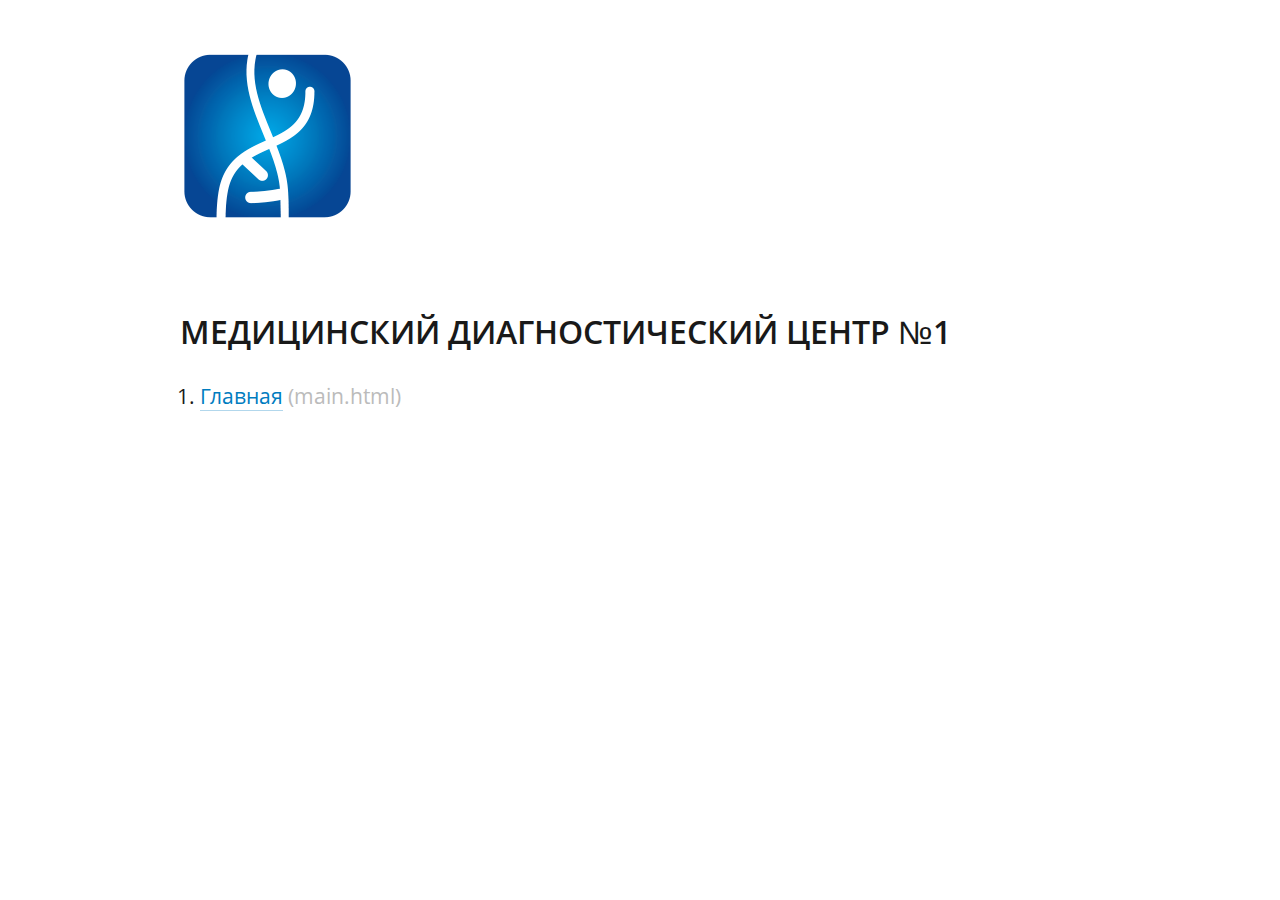
<file: index.html>
<!DOCTYPE HTML> 
<html lang="ru-RU"> 
<head> 
	<meta charset="utf-8"> 
	<title>Site name</title>
	<link rel="shortcut icon" href="img/favicon.ico">
	<link rel="stylesheet" href="css/common.css">
			
<style type="text/css">
p,
ol li {font-size:1.5em; line-height:1.2em; margin:0 0 .2em 0;}
.marked {color:#bbb;}
.true {color:green;}
.false {color:#ff0000;}

ol ol {
	font-size: 11px;
	margin-top: 5px;
	margin-bottom: 10px;
	}
ol ol li {
	margin-bottom: 0;
	}

body {
	height:auto;
	}
#page {
	background:#fff;
	margin:auto;
	width:940px;
	padding:30px 30px 60px 50px;
	}
	h1 {
		font-size:2.3em;
		margin-bottom:1em;
		}
	.colored {
		background:#f5e1f4;
		}
</style>

</head>
<body>
	<div id="page">
	
		<div>
			<img src="img/logo.png" alt="">
		</div>
		<h1>МЕДИЦИНСКИЙ ДИАГНОСТИЧЕСКИЙ ЦЕНТР №1</h1>

		<ol>
			<li><a href="main.html">Главная</a><span class="marked"> (main.html)</span></li>
		</ol>


	</div>
	
</body> 

</html>
</file>
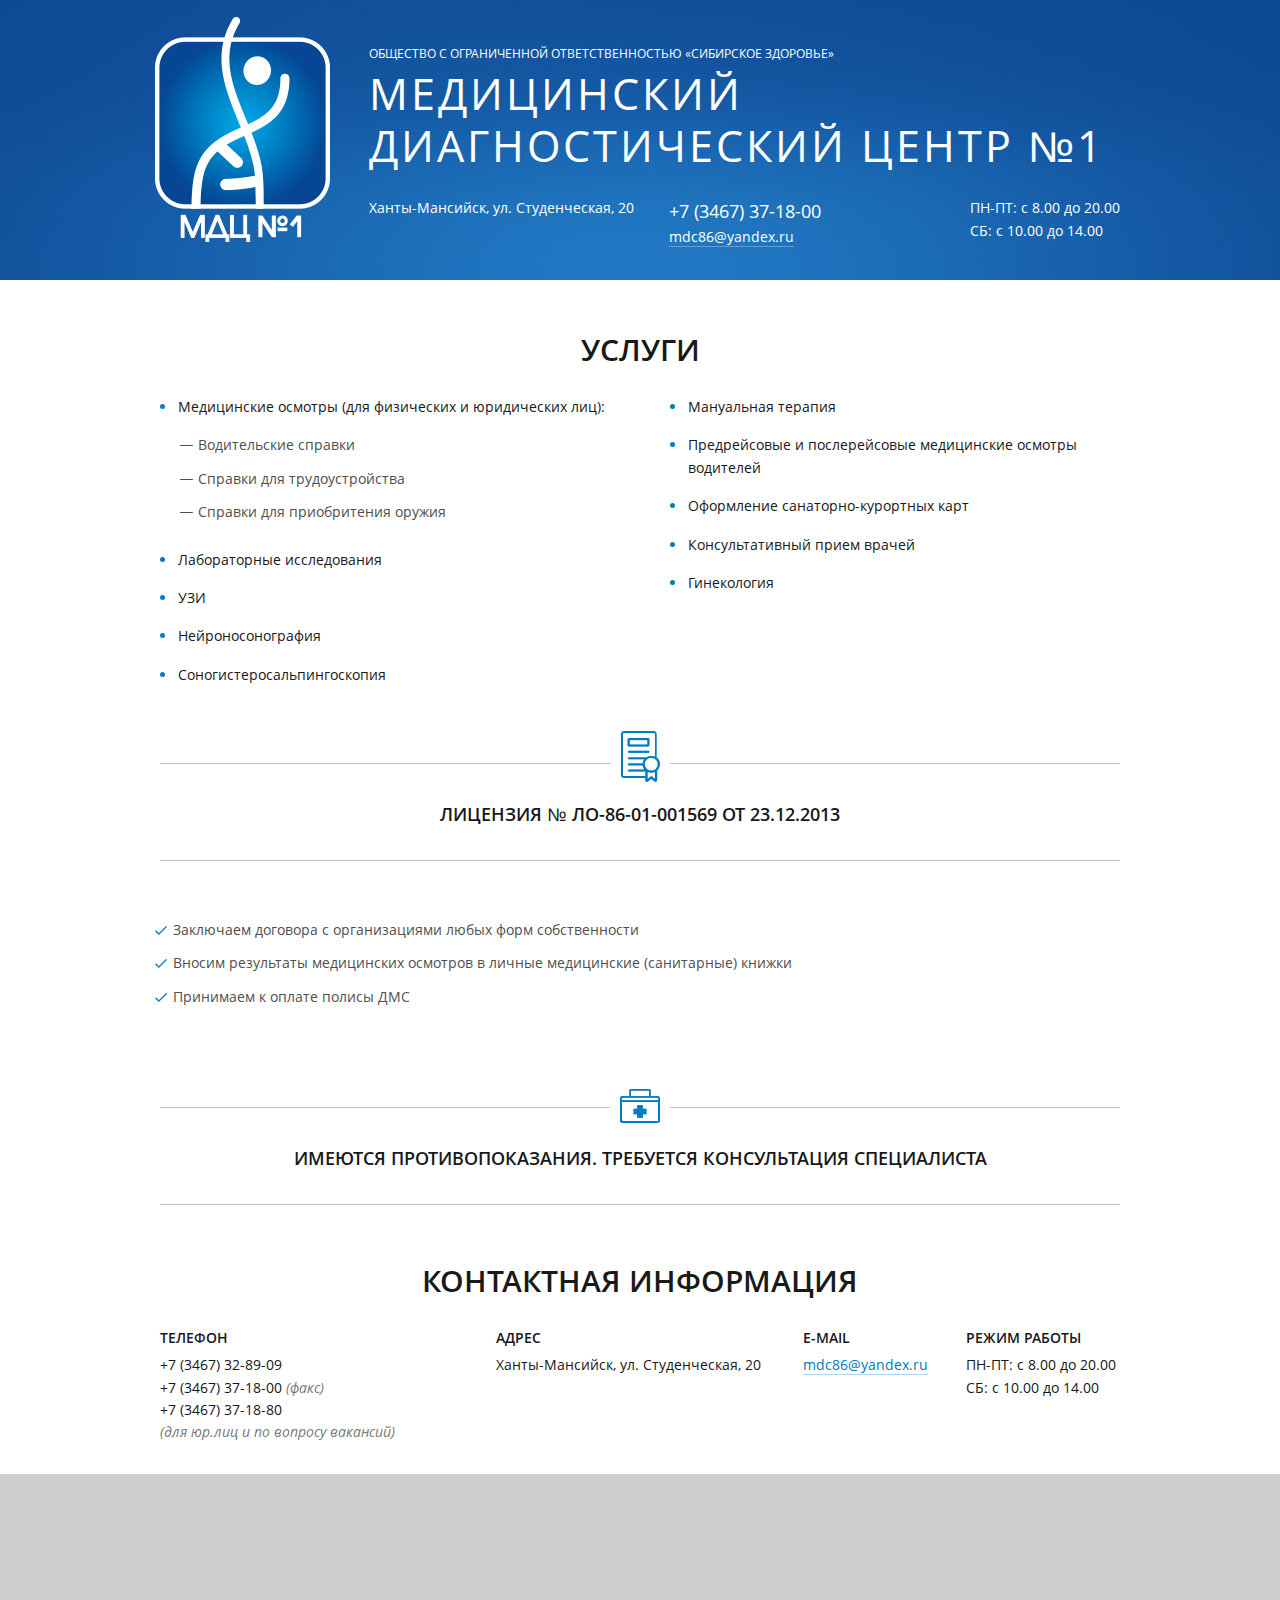
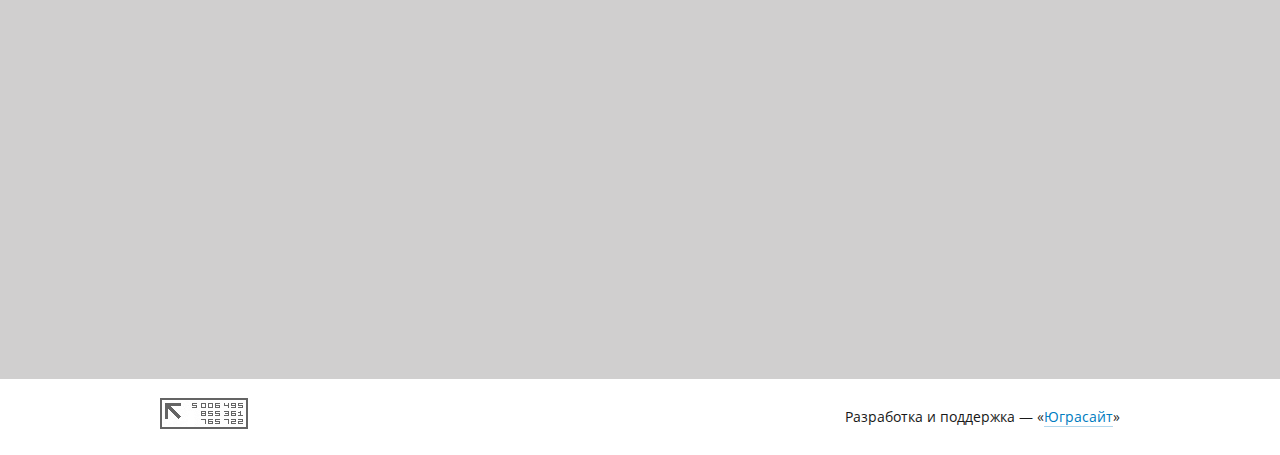
<file: main.html>
<!doctype html>
<!---[if (gt IE 9)|!(IE)]><!-->
<html lang="ru-RU">
<!--<![endif]-->
<head> 
	<meta charset="utf-8"> 
	<title>Site name</title>
	<link rel="shortcut icon" href="img/favicon.ico">
	<link rel="stylesheet" href="css/common.css">
	<script src="js/jquery-1.8.3.min.js"></script>
	<script src="js/common.js"></script>
</head>

<body>

	<div class="page">

		<header class="page__header header">
			<div class="header__body">
				<div class="header__in">
					<a href="#" class="logo">
						<img src="img/logo.png" alt="" class="logo__img">
					</a>
					<div class="header__top-h">Общество с ограниченной ответственностью «Сибирское здоровье»</div>
					
					<h1 class="header__h">Медицинский диагностический центр №1</h1>
					
					<div class="top-inf">
						<div class="top-inf__i top-inf__i_address">
							Ханты-Мансийск, ул. Студенческая, 20
						</div>
						<div class="top-inf__i top-inf__i_phone">
							<div class="top-inf__phone">+7 (3467) 37-18-00</div>
							<a href="mailto:mdc86@yandex.ru">mdc86@yandex.ru</a>
						</div>
						<div class="top-inf__i top-inf__i_time">
							ПН-ПТ: с 8.00 до 20.00 <br>
							СБ: с 10.00 до 14.00
						</div>
					</div><!-- top-inf -->
				
				</div>
			</div><!-- header__body -->
		</header><!-- page__header -->
	
		<div class="page__body">

			<h2 class="txt-center h1">Услуги</h2>

			<div class="columns">
				<div class="columns__i columns__i_first">

					<ul class="list-bullet">
						<li>Медицинские осмотры (для физических и юридических лиц):</li>
						<ul class="list-dash">
							<li>Водительские справки</li>
							<li>Справки для трудоустройства</li>
							<li>Справки для приобритения оружия</li>
						</ul>
						<li>Лабораторные исследования</li>
						<li>УЗИ</li>
						<li>Нейроносонография</li>
						<li>Соногистеросальпингоскопия</li>
					</ul>

				</div><!-- columns__i -->
				<div class="columns__i columns__i_second">

					<ul class="list-bullet">
						<li>Мануальная терапия</li>
						<li>Предрейсовые и послерейсовые медицинские осмотры водителей</li>
						<li>Оформление санаторно-курортных карт</li>
						<li>Консультативный прием врачей</li>
						<li>Гинекология</li>
					</ul>

				</div><!-- columns__i -->
			</div><!-- columns -->

			<h2 class="txt-center icon-h icon-h_licence">Лицензия № ЛО-86-01-001569 от 23.12.2013</h2>

			<ul class="list-checked">
				<li>Заключаем договора с организациями любых форм собственности</li>
				<li>Вносим результаты медицинских осмотров в личные медицинские (санитарные) книжки</li>
				<li>Принимаем к оплате полисы ДМС</li>
			</ul>

			<br>

			<h2 class="txt-center icon-h icon-h_medicine">Имеются противопоказания. требуется консультация специалиста</h2>

			<h2 class="txt-center h1">Контактная информация</h2>
			
			<div class="inf">
				<div class="inf__i inf__i_phone">
					<div class="inf__h">Телефон</div>
					+7 (3467) 32-89-09 <br>
					+7 (3467) 37-18-00 <span class="txt-light">(факс)</span> <br>
					+7 (3467) 37-18-80 <br>
					<span class="txt-light">(для юр.лиц и по вопросу вакансий)</span>
				</div>
				<div class="inf__i inf__i_address">
					<div class="inf__h">Адрес</div>
					Ханты-Мансийск, ул. Студенческая, 20
				</div>
				<div class="inf__i inf__i_e-mail">
					<div class="inf__h">E-mail</div>
					<a href="mailto:mdc86@yandex.ru">mdc86@yandex.ru</a>
				</div>
				<div class="inf__i inf__i_time">
					<div class="inf__h">Режим работы</div>
					ПН-ПТ: с 8.00 до 20.00 <br>
					СБ: с 10.00 до 14.00
				</div>
			</div><!-- inf -->

			
		</div><!-- page__body -->

		<div class="map">
			
			<script src="http://api-maps.yandex.ru/2.0-stable/?load=package.standard&lang=ru-RU" type="text/javascript"></script>
			<div id="map" style="width: 100%; height: 505px"></div>
			<script type="text/javascript">
			    ymaps.ready(init);
			    var myMap;
			
			    function init(){     
			        myMap = new ymaps.Map ("map", {
			            center: [61.0155637520023,69.04101849999998],
			            zoom: 13
			        }),
						
				    myMap.controls
				        // Кнопка изменения масштаба.
				       // .add('zoomControl', { left: 5, top: 5 })
				        // Список типов карты
				       // .add('typeSelector', { right: 100, top: 5 })
				        // Стандартный набор кнопок
				       // .add('mapTools', { left: 35, top: 5 }),
						
			        myPlacemark2 = new ymaps.Placemark([61.0155637520023,69.04101849999998], {
			            // Свойства.
			            //hintContent: ''
			        }, {
			            // Опции.
			            // Своё изображение иконки метки.
			            //iconImageHref: 'images/map-icon.png',
			            // Размеры метки.
			            //iconImageSize: [45, 61],
			            // Смещение левого верхнего угла иконки относительно
			            // её "ножки" (точки привязки).
			            //iconImageOffset: [0, 0]
			        });
						
				    // Добавляем все метки на карту.
				    myMap.geoObjects
				        .add(myPlacemark2)
						
			    }
			</script><!-- map__body -->
		</div><!-- map -->

		<footer class="page__footer footer">
			<div class="footer__body">
				
				<div class="footer__i">
					<div class="counters">
						<div class="counters__i">
							<a href="#">
								<img src="img/content/counter-1.gif" height="31" width="88" alt="">
							</a>
						</div>
					</div><!-- counters -->
				</div>

				<div class="footer__i footer__i_made-by">
					<div class="made-by">Разработка и поддержка — «<a href="#" class="made-by__a">Юграсайт</a>»</div>
				</div>
				
			</div><!-- footer__body -->
		</footer><!-- page__footer -->
		
	</div><!-- page -->
	

</body>

</html>
</file>
<file: css/common.css>
/*! normalize.css v3.0.2 | MIT License | git.io/normalize */
/**
 * 1. Set default font family to sans-serif.
 * 2. Prevent iOS text size adjust after orientation change, without disabling
 *    user zoom.
 */
html {
  font-family: sans-serif;
  /* 1 */
  -ms-text-size-adjust: 100%;
  /* 2 */
  -webkit-text-size-adjust: 100%;
  /* 2 */
}

/**
 * Remove default margin.
 */
body {
  margin: 0;
}

/* HTML5 display definitions
   ========================================================================== */
/**
 * Correct `block` display not defined for any HTML5 element in IE 8/9.
 * Correct `block` display not defined for `details` or `summary` in IE 10/11
 * and Firefox.
 * Correct `block` display not defined for `main` in IE 11.
 */
article,
aside,
details,
figcaption,
figure,
footer,
header,
hgroup,
main,
menu,
nav,
section,
summary {
  display: block;
}

/**
 * 1. Correct `inline-block` display not defined in IE 8/9.
 * 2. Normalize vertical alignment of `progress` in Chrome, Firefox, and Opera.
 */
audio,
canvas,
progress,
video {
  display: inline-block;
  /* 1 */
  vertical-align: baseline;
  /* 2 */
}

/**
 * Prevent modern browsers from displaying `audio` without controls.
 * Remove excess height in iOS 5 devices.
 */
audio:not([controls]) {
  display: none;
  height: 0;
}

/**
 * Address `[hidden]` styling not present in IE 8/9/10.
 * Hide the `template` element in IE 8/9/11, Safari, and Firefox < 22.
 */
[hidden],
template {
  display: none;
}

/* Links
   ========================================================================== */
/**
 * Remove the gray background color from active links in IE 10.
 */
a {
  background-color: transparent;
}

/**
 * Improve readability when focused and also mouse hovered in all browsers.
 */
a:active,
a:hover {
  outline: 0;
}

/* Text-level semantics
   ========================================================================== */
/**
 * Address styling not present in IE 8/9/10/11, Safari, and Chrome.
 */
abbr[title] {
  border-bottom: 1px dotted;
}

/**
 * Address style set to `bolder` in Firefox 4+, Safari, and Chrome.
 */
b,
strong {
  font-weight: bold;
}

/**
 * Address styling not present in Safari and Chrome.
 */
dfn {
  font-style: italic;
}

/**
 * Address variable `h1` font-size and margin within `section` and `article`
 * contexts in Firefox 4+, Safari, and Chrome.
 */
h1 {
  font-size: 2em;
  margin: 0.67em 0;
}

/**
 * Address styling not present in IE 8/9.
 */
mark {
  background: #ff0;
  color: #000;
}

/**
 * Address inconsistent and variable font size in all browsers.
 */
small {
  font-size: 80%;
}

/**
 * Prevent `sub` and `sup` affecting `line-height` in all browsers.
 */
sub,
sup {
  font-size: 75%;
  line-height: 0;
  position: relative;
  vertical-align: baseline;
}

sup {
  top: -0.5em;
}

sub {
  bottom: -0.25em;
}

/* Embedded content
   ========================================================================== */
/**
 * Remove border when inside `a` element in IE 8/9/10.
 */
img {
  border: 0;
}

/**
 * Correct overflow not hidden in IE 9/10/11.
 */
svg:not(:root) {
  overflow: hidden;
}

/* Grouping content
   ========================================================================== */
/**
 * Address margin not present in IE 8/9 and Safari.
 */
figure {
  margin: 1em 40px;
}

/**
 * Address differences between Firefox and other browsers.
 */
hr {
  -moz-box-sizing: content-box;
  box-sizing: content-box;
  height: 0;
}

/**
 * Contain overflow in all browsers.
 */
pre {
  overflow: auto;
}

/**
 * Address odd `em`-unit font size rendering in all browsers.
 */
code,
kbd,
pre,
samp {
  font-family: monospace, monospace;
  font-size: 1em;
}

/* Forms
   ========================================================================== */
/**
 * Known limitation: by default, Chrome and Safari on OS X allow very limited
 * styling of `select`, unless a `border` property is set.
 */
/**
 * 1. Correct color not being inherited.
 *    Known issue: affects color of disabled elements.
 * 2. Correct font properties not being inherited.
 * 3. Address margins set differently in Firefox 4+, Safari, and Chrome.
 */
button,
input,
optgroup,
select,
textarea {
  color: inherit;
  /* 1 */
  font: inherit;
  /* 2 */
  margin: 0;
  /* 3 */
}

/**
 * Address `overflow` set to `hidden` in IE 8/9/10/11.
 */
button {
  overflow: visible;
}

/**
 * Address inconsistent `text-transform` inheritance for `button` and `select`.
 * All other form control elements do not inherit `text-transform` values.
 * Correct `button` style inheritance in Firefox, IE 8/9/10/11, and Opera.
 * Correct `select` style inheritance in Firefox.
 */
button,
select {
  text-transform: none;
}

/**
 * 1. Avoid the WebKit bug in Android 4.0.* where (2) destroys native `audio`
 *    and `video` controls.
 * 2. Correct inability to style clickable `input` types in iOS.
 * 3. Improve usability and consistency of cursor style between image-type
 *    `input` and others.
 */
button,
html input[type="button"],
input[type="reset"],
input[type="submit"] {
  -webkit-appearance: button;
  /* 2 */
  cursor: pointer;
  /* 3 */
}

/**
 * Re-set default cursor for disabled elements.
 */
button[disabled],
html input[disabled] {
  cursor: default;
}

/**
 * Remove inner padding and border in Firefox 4+.
 */
button::-moz-focus-inner,
input::-moz-focus-inner {
  border: 0;
  padding: 0;
}

/**
 * Address Firefox 4+ setting `line-height` on `input` using `!important` in
 * the UA stylesheet.
 */
input {
  line-height: normal;
}

/**
 * It's recommended that you don't attempt to style these elements.
 * Firefox's implementation doesn't respect box-sizing, padding, or width.
 *
 * 1. Address box sizing set to `content-box` in IE 8/9/10.
 * 2. Remove excess padding in IE 8/9/10.
 */
input[type="checkbox"],
input[type="radio"] {
  box-sizing: border-box;
  /* 1 */
  padding: 0;
  /* 2 */
}

/**
 * Fix the cursor style for Chrome's increment/decrement buttons. For certain
 * `font-size` values of the `input`, it causes the cursor style of the
 * decrement button to change from `default` to `text`.
 */
input[type="number"]::-webkit-inner-spin-button,
input[type="number"]::-webkit-outer-spin-button {
  height: auto;
}

/**
 * 1. Address `appearance` set to `searchfield` in Safari and Chrome.
 * 2. Address `box-sizing` set to `border-box` in Safari and Chrome
 *    (include `-moz` to future-proof).
 */
input[type="search"] {
  -webkit-appearance: textfield;
  /* 1 */
  -moz-box-sizing: content-box;
  -webkit-box-sizing: content-box;
  /* 2 */
  box-sizing: content-box;
}

/**
 * Remove inner padding and search cancel button in Safari and Chrome on OS X.
 * Safari (but not Chrome) clips the cancel button when the search input has
 * padding (and `textfield` appearance).
 */
input[type="search"]::-webkit-search-cancel-button,
input[type="search"]::-webkit-search-decoration {
  -webkit-appearance: none;
}

/**
 * Define consistent border, margin, and padding.
 */
fieldset {
  border: 1px solid #c0c0c0;
  margin: 0 2px;
  padding: 0.35em 0.625em 0.75em;
}

/**
 * 1. Correct `color` not being inherited in IE 8/9/10/11.
 * 2. Remove padding so people aren't caught out if they zero out fieldsets.
 */
legend {
  border: 0;
  /* 1 */
  padding: 0;
  /* 2 */
}

/**
 * Remove default vertical scrollbar in IE 8/9/10/11.
 */
textarea {
  overflow: auto;
}

/**
 * Don't inherit the `font-weight` (applied by a rule above).
 * NOTE: the default cannot safely be changed in Chrome and Safari on OS X.
 */
optgroup {
  font-weight: bold;
}

/* Tables
   ========================================================================== */
/**
 * Remove most spacing between table cells.
 */
table {
  border-collapse: collapse;
  border-spacing: 0;
}

td,
th {
  padding: 0;
}

html {
  font-size: 62.5%;
}

body {
  background: #fff;
  color: #191919;
  font: normal 14px/1.6 "Open Sans", Arial, sans-serif;
}

p {
  margin: 0 0 25px 0;
}

ul {
  margin: 0 0 25px -20px;
}

ol {
  margin: 0 0 25px -20px;
}

ul li,
ol li {
  margin-bottom: 8px;
}

.list-bullet {
  margin: 0 0 25px 0;
  padding: 0;
}
.list-bullet li {
  position: relative;
  display: block;
  padding: 0 0 0 18px;
  margin-bottom: 16px;
  list-style-type: none;
}
.list-bullet li:before {
  content: "";
  display: block;
  position: absolute;
  top: 8px;
  left: 0;
  width: 5px;
  height: 5px;
  background: #007cbf;
  border-radius: 3px;
}

.list-dash {
  margin: 0 0 25px 20px;
  padding: 0;
}
.list-dash li {
  position: relative;
  display: block;
  padding: 0 0 0 18px;
  margin-bottom: 11px;
  list-style-type: none;
  color: #504F4F;
}
.list-dash li:before {
  content: "";
  display: block;
  position: absolute;
  top: 11px;
  left: 0;
  width: 13px;
  height: 1px;
  background: #504F4F;
}

.list-checked {
  margin: 0 0 25px -5px;
  padding: 0;
}
.list-checked li {
  position: relative;
  display: block;
  padding: 0 0 0 18px;
  margin-bottom: 11px;
  list-style-type: none;
  color: #504F4F;
}
.list-checked li:before {
  content: "";
  display: block;
  position: absolute;
  top: 7px;
  left: 0;
  background: url('../img/icons-s66234ec5db.png') 0 0 no-repeat;
  width: 12px;
  height: 9px;
}

/*  Headers */
/*  -------------------------------------------- */
h1, .h1, h2, .h2, h3, .h3, h4, .h4, h5, .h5, h6, .h6 {
  margin: 52px 0 28px 0;
  padding: 0;
  line-height: 1.2;
  font-weight: normal;
  text-transform: uppercase;
}

h1, .h1 {
  font-size: 3rem;
}

h2, .h2 {
  font-size: 1.8rem;
}

h3, .h3, h4, .h4, h5, .h5, h6, .h6 {
  font-size: 1.6rem;
}

/* Headers */
/* ---------------------------------------END--- */
/* fonts */
/* --------------------------------------------- */
@font-face {
  font-family: "Open Sans";
  src: url("../fonts/opensans-regular.eot");
  src: url("../fonts/opensans-regular.eot?#iefix") format("embedded-opentype"), url("../fonts/opensans-regular.woff") format("woff"), url("../fonts/opensans-regular.ttf") format("truetype");
  font-weight: normal;
  font-style: normal;
}
@font-face {
  font-family: "Open Sans";
  src: url("../fonts/opensans-bold.eot");
  src: url("../fonts/opensans-bold.eot?#iefix") format("embedded-opentype"), url("../fonts/opensans-bold.woff") format("woff"), url("../fonts/opensans-bold.ttf") format("truetype");
  font-weight: bold;
  font-style: normal;
}
@font-face {
  font-family: "Open Sans";
  src: url("../fonts/opensans-italic.eot");
  src: url("../fonts/opensans-italic.eot?#iefix") format("embedded-opentype"), url("../fonts/opensans-italic.woff") format("woff"), url("../fonts/opensans-italic.ttf") format("truetype");
  font-weight: normal;
  font-style: italic;
}
@font-face {
  font-family: "Open Sans";
  src: url("../fonts/opensans-bolditalic.eot");
  src: url("../fonts/opensans-bolditalic.eot?#iefix") format("embedded-opentype"), url("../fonts/opensans-bolditalic.woff") format("woff"), url("../fonts/opensans-bolditalic.ttf") format("truetype");
  font-weight: bold;
  font-style: italic;
}
@font-face {
  font-family: "Open Sans Semibold";
  src: url("../fonts/opensans-semibold.eot");
  src: url("../fonts/opensans-semibold.eot?#iefix") format("embedded-opentype"), url("../fonts/opensans-semibold.woff") format("woff"), url("../fonts/opensans-semibold.ttf") format("truetype");
  font-weight: normal;
  font-style: normal;
}
.font-r, .header__h {
  font-family: "Open Sans", Arial, sans-serif;
}

h1, .h1, h2, .h2, h3, .h3, h4, .h4, h5, .h5, h6, .h6, .font-sb, .inf__h {
  font-family: "Open Sans Semibold", "Open Sans", Arial, sans-serif;
}

/* fonts */
/* ---------------------------------------END--- */
/* Links */
/* --------------------------------------------- */
a, .u {
  text-decoration: none;
  border-bottom-width: 1px;
  border-bottom-style: solid;
  outline: none !important;
  color: #007cbf;
  border-color: #59c5ff;
  border-color: rgba(0, 124, 191, 0.3);
  -moz-transition-property: color, border;
  -o-transition-property: color, border;
  -webkit-transition-property: color, border;
  transition-property: color, border;
  -moz-transition-duration: 0.5s;
  -o-transition-duration: 0.5s;
  -webkit-transition-duration: 0.5s;
  transition-duration: 0.5s;
  -moz-transition-timing-function: ease-out;
  -o-transition-timing-function: ease-out;
  -webkit-transition-timing-function: ease-out;
  transition-timing-function: ease-out;
}
a:visited, .u:visited {
  color: #B40EB4;
  border-color: #f368f3;
  border-color: rgba(180, 14, 180, 0.3);
}
a:hover, .u:hover {
  -moz-transition-duration: 0.1s;
  -o-transition-duration: 0.1s;
  -webkit-transition-duration: 0.1s;
  transition-duration: 0.1s;
  color: #fdbc5f;
  border-color: #fffbf6;
  border-color: rgba(253, 188, 95, 0.3);
}
a:focus, .u:focus {
  outline: thin dotted;
}

.dashed,
.dotted {
  cursor: pointer;
}

.dashed {
  border-bottom-style: dashed;
}

.dotted {
  border-bottom-style: dotted;
}

/* Links */
/* -------------------------------------END----- */
::-moz-selection {
  background: #b3d4fc;
  text-shadow: none;
}

::selection {
  background: #b3d4fc;
  text-shadow: none;
}

hr {
  display: block;
  margin: 1em 0;
  padding: 0;
  height: 1px;
  border: 0;
  border-top: 1px solid #ccc;
}

textarea {
  resize: vertical;
}

.header__in {
  -moz-box-sizing: border-box;
  -webkit-box-sizing: border-box;
  box-sizing: border-box;
}

/* clearfix */
/* --------------------------------------------- */
.clearfix-block {
  clear: both;
  overflow: hidden;
  margin: 0;
  padding: 0;
  font-size: 0;
  line-height: 0;
}

.clearfix:before, .clearfix:after {
  display: table;
  content: "";
  clear: both;
}
.clearfix:after {
  clear: both;
}

/* clearfix */
/* ---------------------------------------END--- */
.page__body, .header__body, .footer__body {
  width: 960px;
  margin: auto;
}

/* centered */
/* --------------------------------------------- */
.centered {
  margin: auto;
  min-width: 960px;
  max-width: 1400px;
  padding-left: 40px;
  padding-right: 40px;
  -moz-box-sizing: border-box;
  -webkit-box-sizing: border-box;
  box-sizing: border-box;
}

/* centered */
/* ---------------------------------------END--- */
/* page */
/* --------------------------------------------- */
.page {
  min-width: 1000px;
}
.page__header {
  background: #adf785;
}
.page__footer {
  position: relative;
}

/* page */
/* ---------------------------------------END--- */
/* header */
/* --------------------------------------------- */
.header {
  background: #104c97 url("../img/header-bg.jpg") center 0 no-repeat;
  color: #fff;
}
.header a {
  color: #fff;
  border-color: white;
  border-color: rgba(255, 255, 255, 0.3);
}
.header a:visited {
  color: #B40EB4;
  border-color: #f368f3;
  border-color: rgba(180, 14, 180, 0.3);
}
.header a:hover {
  color: #fdbc5f;
  border-color: #fffbf6;
  border-color: rgba(253, 188, 95, 0.3);
}
.header__body {
  position: relative;
}
.header__in {
  position: relative;
  height: 280px;
  padding-left: 209px;
  padding-top: 44px;
}
.header__top-h {
  font-size: 1.2rem;
  text-transform: uppercase;
  margin-bottom: 5px;
}
.header__h {
  font-size: 4.3rem;
  margin: 0 0 26px 0;
  padding: 0;
  letter-spacing: 3px;
}

/* header */
/* ---------------------------------------END--- */
/* made-by */
/* --------------------------------------------- */
.made-by a:visited {
  color: #007cbf;
  border-color: #59c5ff;
  border-color: rgba(0, 124, 191, 0.3);
}
.made-by a:hover {
  color: #fdbc5f;
  border-color: #fffbf6;
  border-color: rgba(253, 188, 95, 0.3);
}

/* made-by */
/* ---------------------------------------END--- */
/* columns */
/* --------------------------------------------- */
.columns {
  display: table;
  width: 100%;
}
.columns__i {
  width: 50%;
  display: table-cell;
  vertical-align: top;
  padding-right: 10px;
}
.columns__i_first {
  padding-right: 30px;
}
.columns__i_second {
  padding-left: 30px;
}

/* columns */
/* ---------------------------------------END--- */
/* inf */
/* --------------------------------------------- */
.inf {
  display: table;
  width: 100%;
  margin-bottom: 30px;
}
.inf__i {
  display: table-cell;
  vertical-align: top;
}
.inf__i_phone {
  width: 35%;
}
.inf__i_address {
  width: 32%;
}
.inf__i_e-mail {
  width: 17%;
}
.inf__h {
  text-transform: uppercase;
  margin-bottom: 5px;
}

/* inf */
/* ---------------------------------------END--- */
/* txt-light */
/* --------------------------------------------- */
.txt-light {
  font-style: italic;
  color: #7A7A7A;
}

/* txt-light */
/* ---------------------------------------END--- */
/* icon-h */
/* --------------------------------------------- */
.icon-h {
  position: relative;
  border: 1px solid #c4c4c4;
  border-left: none;
  border-right: none;
  padding: 40px 0 34px 0;
  margin-bottom: 58px;
}
.icon-h:before, .icon-h:after {
  content: "";
  display: block;
  position: absolute;
}
.icon-h_licence:before {
  background: #fff;
  left: 50%;
  bottom: 100%;
  margin-bottom: -18px;
  margin-left: -29.5px;
  width: 59px;
  height: 51px;
}
.icon-h_licence:after {
  background: url('../img/icons-s66234ec5db.png') 0 -10px no-repeat;
  width: 39px;
  height: 51px;
  left: 50%;
  margin-left: -19.5px;
  bottom: 100%;
  margin-bottom: -18px;
}
.icon-h_medicine:before {
  background: #fff;
  left: 50%;
  bottom: 100%;
  margin-bottom: -15px;
  margin-left: -30px;
  width: 60px;
  height: 34px;
}
.icon-h_medicine:after {
  background: url('../img/icons-s66234ec5db.png') 0 -62px no-repeat;
  width: 40px;
  height: 34px;
  left: 50%;
  margin-left: -20px;
  bottom: 100%;
  margin-bottom: -15px;
}

/* icon-h */
/* ---------------------------------------END--- */
/* top-inf */
/* --------------------------------------------- */
.top-inf {
  display: table;
  width: 100%;
}
.top-inf__i {
  display: table-cell;
  vertical-align: top;
}
.top-inf__i_address {
  width: 40%;
}
.top-inf__i_phone {
  width: 40%;
}
.top-inf__phone {
  font-size: 1.8rem;
}

/* top-inf */
/* ---------------------------------------END--- */
/* txt-center */
/* --------------------------------------------- */
.txt-center {
  text-align: center;
}

/* txt-center */
/* ---------------------------------------END--- */
/* footer */
/* --------------------------------------------- */
.footer__body {
  display: table;
}
.footer__i {
  height: 76px;
  display: table-cell;
  vertical-align: middle;
}
.footer__i_made-by {
  text-align: right;
}

/* footer */
/* ---------------------------------------END--- */
/* counters */
/* --------------------------------------------- */
.counters {
  display: inline-block;
  vertical-align: middle;
}
.counters a {
  border-bottom: none;
  display: block;
}
.counters__i {
  display: inline-block;
  margin-right: 10px;
}
.counters img {
  display: block;
}

/* counters */
/* ---------------------------------------END--- */
/* map */
/* --------------------------------------------- */
.map {
  height: 505px;
  background: #d0cfcf;
}

/* map */
/* ---------------------------------------END--- */
/* logo */
/* --------------------------------------------- */
.logo {
  display: block;
  position: absolute;
  width: 175px;
  height: 225px;
  border-bottom: none;
  top: 17px;
  left: -5px;
}
.logo__img {
  display: block;
}

/* logo */
/* ---------------------------------------END--- */
/* table */
/* --------------------------------------------- */
.table {
  margin-bottom: 20px;
  width: 100%;
  border: 2px solid #e9ecee;
}
.table__h td, .table th {
  font-size: 13px;
  font-weight: bold;
  color: #888;
  background: #e9ecee;
}
.table th, .table td {
  padding: 10px 14px;
  border-bottom: 1px solid #e9ecee;
}
.table__line {
  background: #f6f6f6;
}

/* table */
/* ---------------------------------------END--- */
</file>
